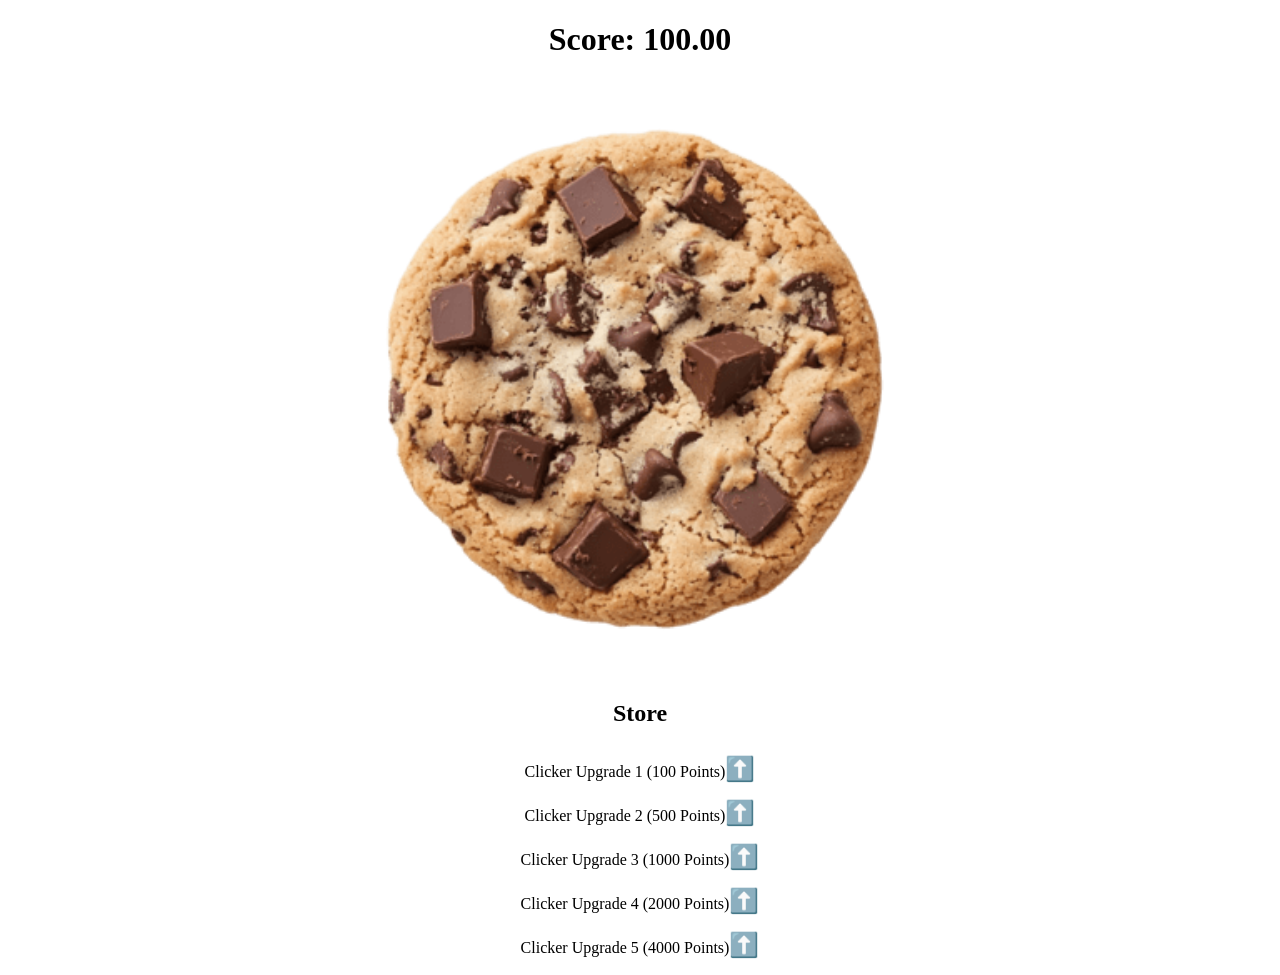
<file: cookie.html>
<!DOCTYPE html>
<html>
<head>
    <link rel="stylesheet" href="main.css">
<title>Cookie Clicker</title>
</head>
<body>

    <div id="cookie">
        <H1 id="score"></H1>
        <img class="picture" src="picture/cookie.png" alt="Cookie">
    </div>
    <h2>Store</h2>
<div id="store">
  <table>
    <tr><td id="Item1">Clicker Upgrade 1 (100 Points)<span class="arrow1">⬆️</span></td></tr>
    <tr><td id="Item2">Clicker Upgrade 2 (500 Points)<span class="arrow2">⬆️</span></td></tr>
    <tr><td id="Item3">Clicker Upgrade 3 (1000 Points)<span class="arrow3">⬆️</span></td></tr>
    <tr><td id="Item4">Clicker Upgrade 4 (2000 Points)<span class="arrow4">⬆️</span></td></tr>
    <tr><td id="Item5">Clicker Upgrade 5 (4000 Points)<span class="arrow5">⬆️</span></td></tr>
  </table>
</div>
    <script src="/game.js"></script>
</body>
</html>
</file>
<file: main.css>
.picture {
  display: block;
  margin: 0 auto;
  width: 600px;
  height: 600px;
}

#score {
  text-align: center;
}

#store {
  display: flex;
  justify-content: center;
}

#store table {
  border-collapse: collapse;
}

#store td {
  text-align: center;
  padding: 8px 16px;
}

h2 {
  text-align: center;
}

.arrow1 {
  color: rgb(233, 91, 91);
  font-weight: bold;
  font-size: 24px;
}

.arrow2 {
  color: rgb(61, 173, 51);
  font-weight: bold;
  font-size: 24px;
}

.arrow3 {
  color: rgb(199, 41, 165);
  font-weight: bold;
  font-size: 24px;

}

.arrow4 {
  color: rgb(21, 22, 3);
  font-weight: bold;
  font-size: 24px;
}

.arrow5 {
  color: rgb(233, 91, 91);
  font-weight: bold;
  font-size: 24px;
}
</file>
